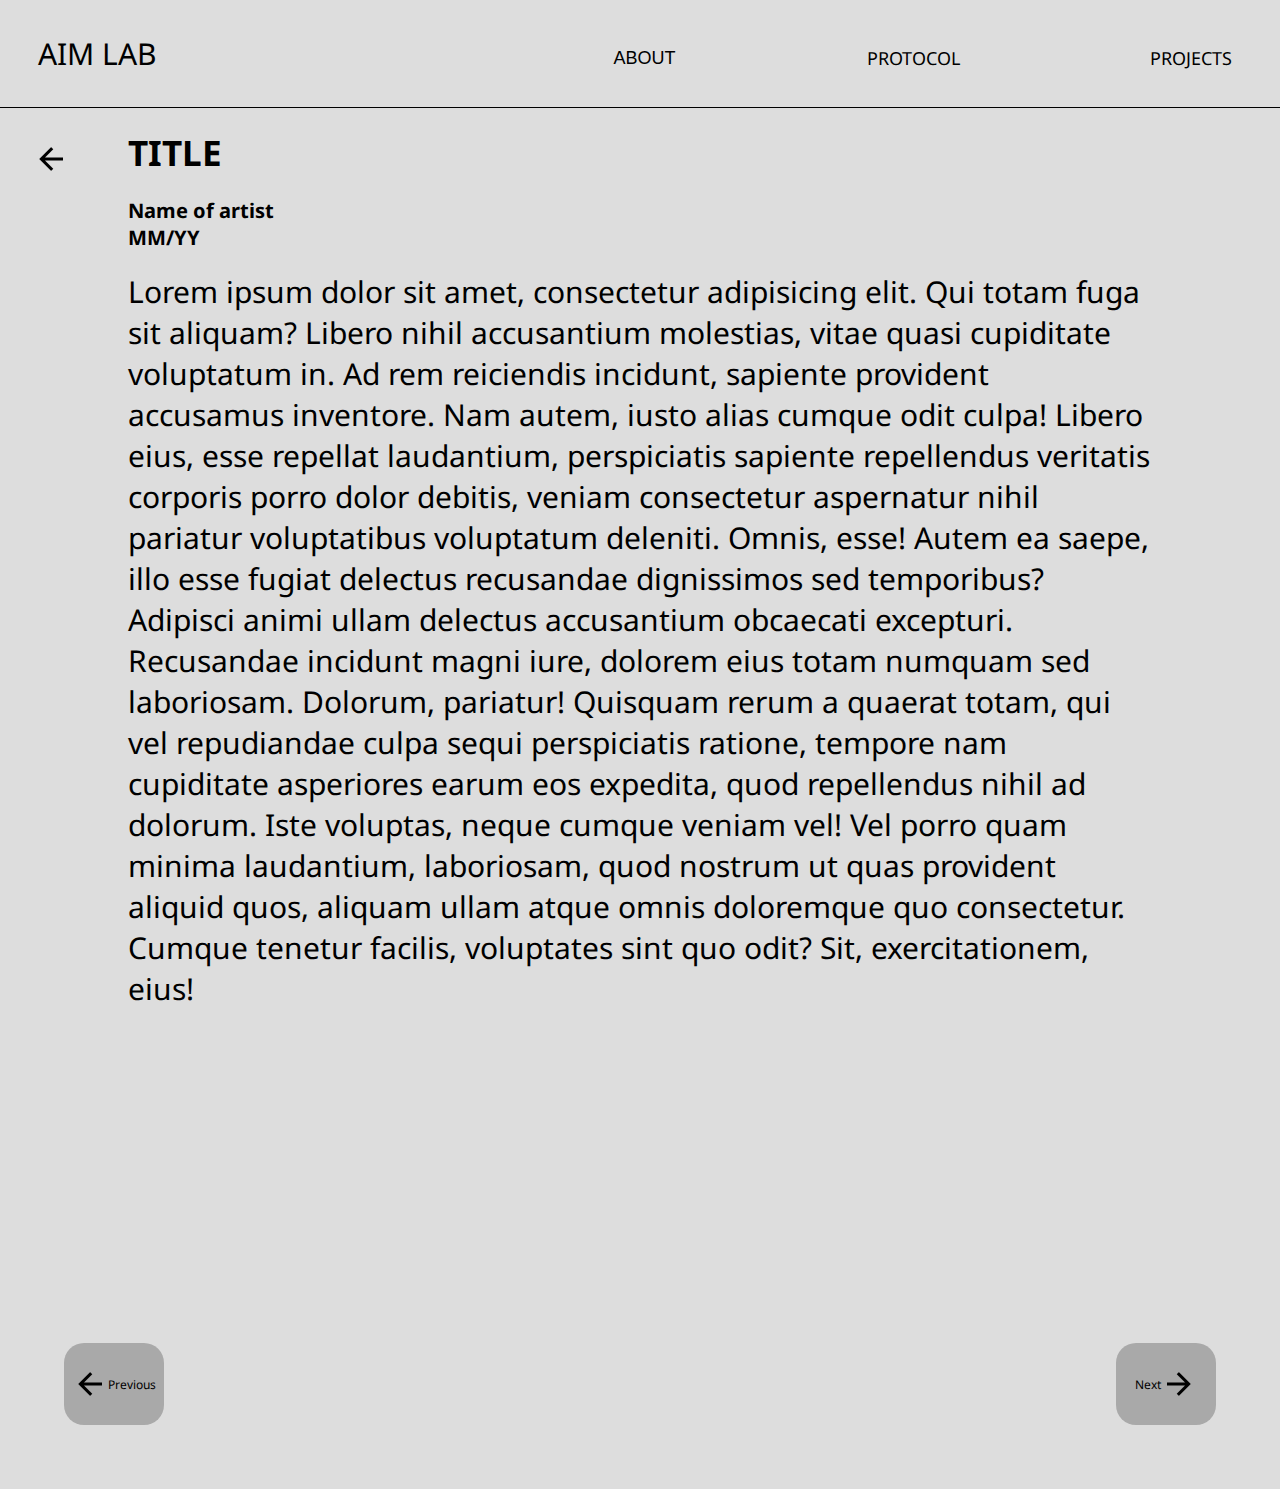
<file: AIM_website_1/page.html>
<!DOCTYPE html>
<html lang="en">
  <head>
    <meta charset="UTF-8" />
    <meta name="viewport" content="width=device-width, initial-scale=1.0" />
    <meta http-equiv="X-UA-Compatible" content="ie=edge" />
    <title>Document</title>

    <!-- favicon -->
    <link rel="icon" type="image/x-icon" href="#" />

    <!-- stylesheets -->
    <link rel="stylesheet" href="css/stylesheet.css" />
    <link rel="stylesheet" href="css/menu.css" />
    <link rel="stylesheet" href="css/protocol.css" />
    <link rel="stylesheet" href="css/toggle-switch.css" />
  </head>
  <body>
    <nav aria-labelledby="menu">
      <a href="index.html" tabindex="0" class="logo">AIM LAB</a>

      <ul>
        <li>
          <button
            id="openBtn_about"
            class="button red"
            aria-label="Display about submenu items"
            aria-expanded="false"
            tabindex="0"
          >
            About
          </button>
        </li>
        <li>
          <a href="protocol.html" class="button blue" tabindex="0">Protocol</a>
        </li>
        <li>
          <a href="projects.html" class="button green" tabindex="0">Projects</a>
        </li>
      </ul>
    </nav>

    <!-- overlay COntent wrapper -->
    <div id="aboutMenu" class="overlayContent">
      <div id="menu_grid">
        <div id="what" class="menuItem">
          <a href="" tabindex="0">What</a>
        </div>

        <div id="who" class="menuItem">
          <a href="" tabindex="0">Who</a>
          <img
            src="assets/icons/arrow-down.png"
            alt="arrow"
            class="arrow neutral"
          />
        </div>
        <div id="who-sub" class="submenu inactive">
          <a href="" tabindex="0">Steering Committee</a>
          <a href="" tabindex="0">Members</a>
        </div>

        <div id="where" class="menuItem">
          <a href="" tabindex="0">Where</a>
          <img
            src="assets/icons/arrow-down.png"
            alt="arrow"
            class="arrow neutral"
          />
        </div>

        <div id="where-sub" class="submenu inactive">
          <a href="" tabindex="0">Space</a>
          <a href="" tabindex="0">Design</a>
          <a href="" tabindex="0">Anticolonial reporting</a>
        </div>
      </div>
    </div>

    <section class="back-arrow-wrapper">
      <a href="" class="back-arrow clickable">
        <img
          src="assets/icons/arrow-left.png"
          alt="Back button"
          aria-labelledby="back button"
      /></a>
    </section>

    <section class="page_content single">
      <h3>title</h3>

      <div class="page_details">
        <h6>Name of artist</h6>
        <h6>MM/YY</h6>
      </div>

      <p>
        <span
          >Lorem ipsum dolor sit amet, consectetur adipisicing elit. Qui totam
          fuga sit aliquam? Libero nihil accusantium molestias, vitae quasi
          cupiditate voluptatum in. Ad rem reiciendis incidunt, sapiente
          provident accusamus inventore.</span
        >
        <span
          >Nam autem, iusto alias cumque odit culpa! Libero eius, esse repellat
          laudantium, perspiciatis sapiente repellendus veritatis corporis porro
          dolor debitis, veniam consectetur aspernatur nihil pariatur
          voluptatibus voluptatum deleniti. Omnis, esse!</span
        >
        <span
          >Autem ea saepe, illo esse fugiat delectus recusandae dignissimos sed
          temporibus? Adipisci animi ullam delectus accusantium obcaecati
          excepturi. Recusandae incidunt magni iure, dolorem eius totam numquam
          sed laboriosam. Dolorum, pariatur!</span
        >
        <span
          >Quisquam rerum a quaerat totam, qui vel repudiandae culpa sequi
          perspiciatis ratione, tempore nam cupiditate asperiores earum eos
          expedita, quod repellendus nihil ad dolorum. Iste voluptas, neque
          cumque veniam vel!</span
        >
        <span
          >Vel porro quam minima laudantium, laboriosam, quod nostrum ut quas
          provident aliquid quos, aliquam ullam atque omnis doloremque quo
          consectetur. Cumque tenetur facilis, voluptates sint quo odit? Sit,
          exercitationem, eius!</span
        >
      </p>
    </section>

    <section class="nav-posts">
      <a href="" class="previous-post clickable">
        <img
          src="assets/icons/arrow-left.png"
          alt="Back button"
          aria-labelledby="back button"
        />
        <p>Previous</p>
      </a>

      <a href="" class="next-post clickable">
        <p>Next</p>
        <img
          src="assets/icons/arrow-right.png"
          alt="Back button"
          aria-labelledby="back button"
        />
      </a>
    </section>

    <script src="js/menu.js"></script>
    <script src="js/protocol.js"></script>
  </body>
</html>
</file>
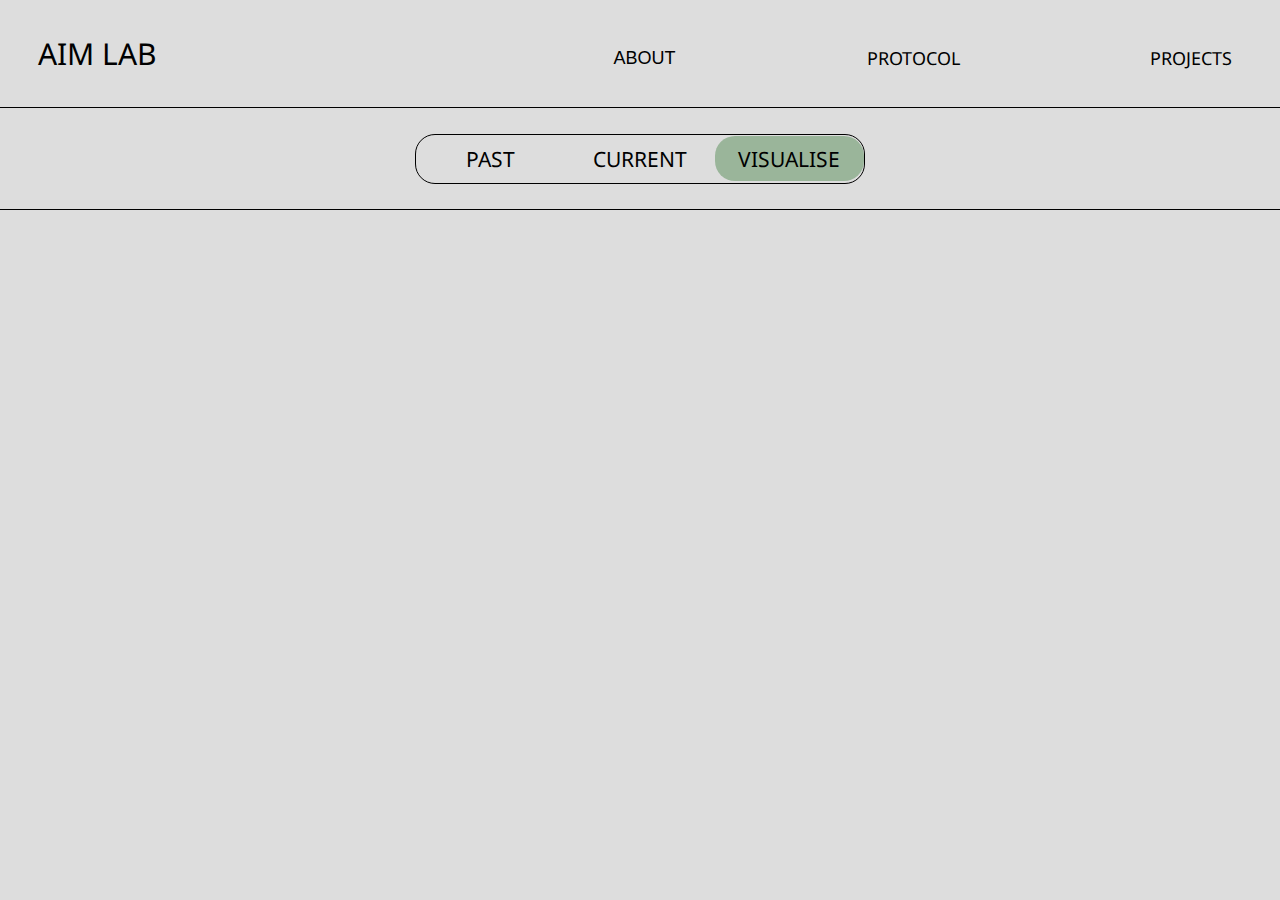
<file: AIM_website_1/projects_visualise.html>
<!DOCTYPE html>
<html lang="en">
  <head>
    <meta charset="UTF-8" />
    <meta name="viewport" content="width=device-width, initial-scale=1.0" />
    <meta http-equiv="X-UA-Compatible" content="ie=edge" />
    <title>Document</title>

    <!-- favicon -->
    <link rel="icon" type="image/x-icon" href="#" />

    <!-- stylesheets -->
    <link rel="stylesheet" href="css/stylesheet.css" />
    <link rel="stylesheet" href="css/menu.css" />
    <link rel="stylesheet" href="css/protocol.css" />
    <link rel="stylesheet" href="css/toggle-switch.css" />
    <link rel="stylesheet" href="css/product-grid.css" />
  </head>
  <body>
    <nav aria-labelledby="menu">
      <a href="index.html" tabindex="0" class="logo">AIM LAB</a>

      <ul>
        <li>
          <button
            id="openBtn_about"
            class="button red"
            aria-label="Display about submenu items"
            aria-expanded="false"
            tabindex="0"
          >
            About
          </button>
        </li>
        <li>
          <a href="protocol.html" class="button blue" tabindex="0">Protocol</a>
        </li>
        <li>
          <a href="projects.html" class="button green" tabindex="0">Projects</a>
        </li>
      </ul>
    </nav>

    <!-- overlay COntent wrapper -->
    <div id="aboutMenu" class="overlayContent">
      <div id="menu_grid">
        <div id="what" class="menuItem">
          <a href="" tabindex="0">What</a>
        </div>

        <div id="who" class="menuItem">
          <a href="" tabindex="0">Who</a>
          <img
            src="assets/icons/arrow-down.png"
            alt="arrow"
            class="arrow neutral"
          />
        </div>
        <div id="who-sub" class="submenu inactive">
          <a href="" tabindex="0">Steering Committee</a>
          <a href="" tabindex="0">Members</a>
        </div>

        <div id="where" class="menuItem">
          <a href="" tabindex="0">Where</a>
          <img
            src="assets/icons/arrow-down.png"
            alt="arrow"
            class="arrow neutral"
          />
        </div>

        <div id="where-sub" class="submenu inactive">
          <a href="" tabindex="0">Space</a>
          <a href="" tabindex="0">Design</a>
          <a href="" tabindex="0">Anticolonial reporting</a>
        </div>
      </div>
    </div>

    <section id="toggleContainer">
      <div id="toggle">
        <a
          href="projects_past.html"
          id="whatBtn"
          class="switch-option pointer green"
          >Past</a
        >
        <a href="projects.html" id="whoBtn" class="switch-option pointer green"
          >Current</a
        >
        <a
          href="projects_visualise.html"
          id="whereBtn"
          class="switch-option pointer green active"
          >Visualise</a
        >
        <div id="bkg-active" class="bkg-button green"></div>
      </div>
    </section>
    <script src="js/menu.js"></script>
    <script src="js/protocol.js"></script>
    <script src="js/toggle.js"></script>
  </body>
</html>
</file>
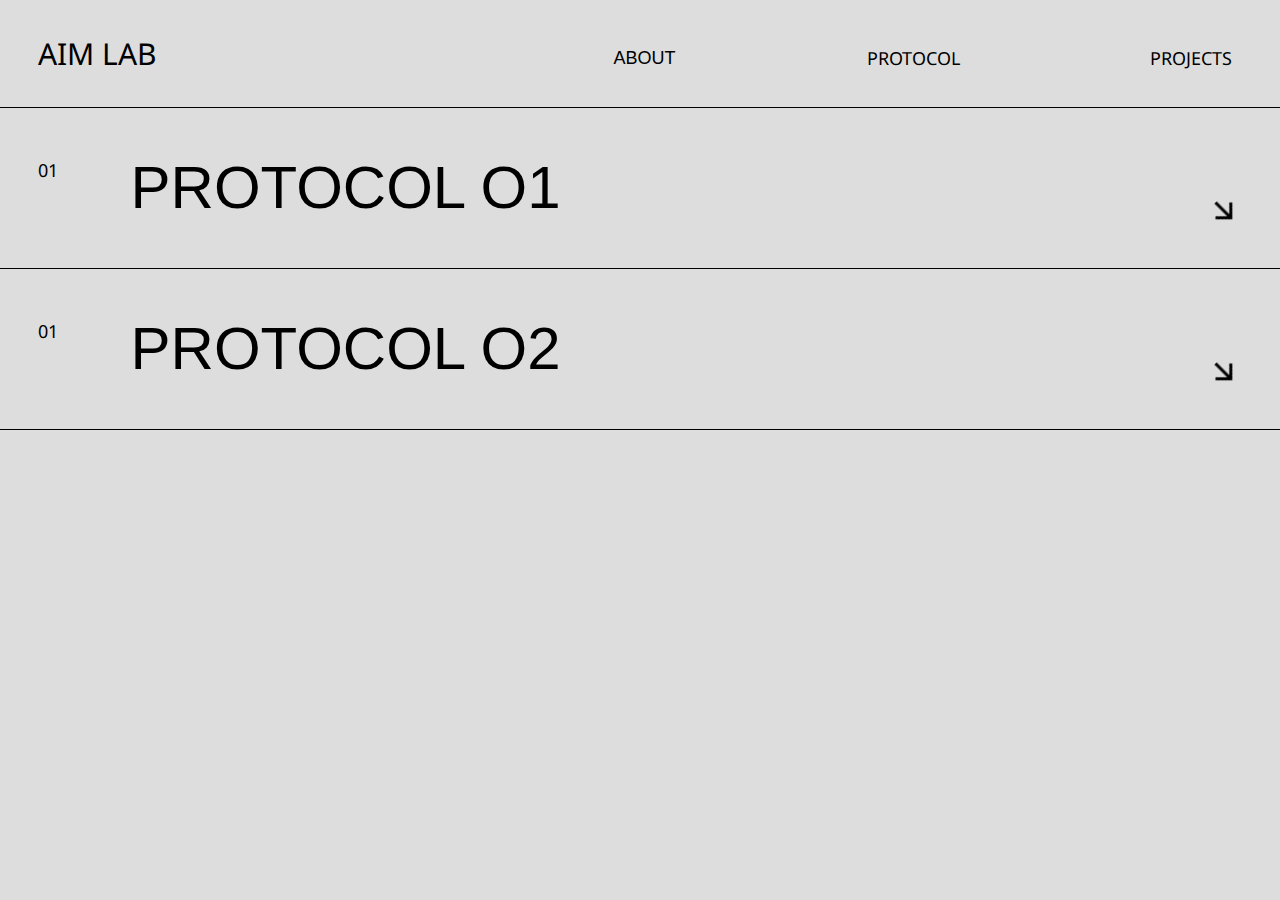
<file: AIM_website_1/protocol.html>
<!DOCTYPE html>
<html lang="en">
  <head>
    <meta charset="UTF-8" />
    <meta name="viewport" content="width=device-width, initial-scale=1.0" />
    <meta http-equiv="X-UA-Compatible" content="ie=edge" />
    <title>Document</title>

    <!-- favicon -->
    <link rel="icon" type="image/x-icon" href="#" />

    <!-- stylesheets -->
    <link rel="stylesheet" href="css/stylesheet.css" />
    <link rel="stylesheet" href="css/menu.css" />
    <link rel="stylesheet" href="css/protocol.css" />
  </head>
  <body>
    <nav aria-labelledby="menu">
      <a href="index.html" tabindex="0" class="logo">AIM LAB</a>

      <ul>
        <li>
          <button
            id="openBtn_about"
            class="button red"
            aria-label="Display about submenu items"
            aria-expanded="false"
            tabindex="0"
          >
            About
          </button>
        </li>
        <li>
          <a href="protocol.html" class="button blue" tabindex="0">Protocol</a>
        </li>
        <li>
          <a href="projects.html" class="button green" tabindex="0">Projects</a>
        </li>
      </ul>
    </nav>

    <!-- overlay COntent wrapper -->
    <div id="aboutMenu" class="overlayContent">
      <div id="menu_grid">
        <div id="what" class="menuItem">
          <a href="" tabindex="0">What</a>
        </div>

        <div id="who" class="menuItem">
          <a href="" tabindex="0">Who</a>
          <!-- <img
            src="assets/icons/arrow-down.png"
            alt="arrow"
            class="arrow neutral"
          /> -->
        </div>
        <div id="who-sub" class="submenu inactive">
          <a href="" tabindex="0">Steering Committee</a>
          <a href="" tabindex="0">Members</a>
        </div>

        <div id="where" class="menuItem">
          <a href="" tabindex="0">Where</a>
          <!-- <img
            src="assets/icons/arrow-down.png"
            alt="arrow"
            class="arrow neutral"
          /> -->
        </div>

        <div id="where-sub" class="submenu inactive">
          <a href="" tabindex="0">Space</a>
          <a href="" tabindex="0">Design</a>
          <a href="" tabindex="0">Anticolonial reporting</a>
        </div>
      </div>
    </div>

    <!-- list display -->
    <section id="list-display" aria-labelledby="list of protocols">
      <div class="option blue">
        <h5 class="number">01</h5>

        <div class="protocol-text">
          <button
            class="option-title pointer"
            aria-expanded="false"
            tabindex="0"
          >
            Protocol O1
          </button>

          <div class="details">
            <p>
              Lorem ipsum dolor sit amet, consectetur adipisicing elit.
              Temporibus fugit, architecto sequi asperiores veniam, explicabo
              distinctio cupiditate alias iure enim vero quis unde beatae
              repudiandae ipsam cum dolorum atque impedit.
            </p>

            <a href="" class="button black">View Protocol</a>
          </div>
        </div>

        <img
          src="assets/icons/arrow-down.png"
          alt="arrow"
          class="arrow neutral"
        />
      </div>

      <div class="option blue">
        <h5 class="number">01</h5>

        <div class="protocol-text">
          <button
            class="option-title pointer"
            aria-expanded="false"
            tabindex="0"
          >
            Protocol O2
          </button>

          <div class="details">
            <p>
              Lorem ipsum dolor sit amet, consectetur adipisicing elit.
              Temporibus fugit, architecto sequi asperiores veniam, explicabo
              distinctio cupiditate alias iure enim vero quis unde beatae
              repudiandae ipsam cum dolorum atque impedit.
            </p>

            <a href="" class="button black">View Protocol</a>
          </div>
        </div>

        <img
          src="assets/icons/arrow-down.png"
          alt="arrow"
          class="arrow neutral"
        />
      </div>
    </section>

    <script src="js/menu.js"></script>
    <script src="js/protocol.js"></script>
  </body>
</html>
</file>
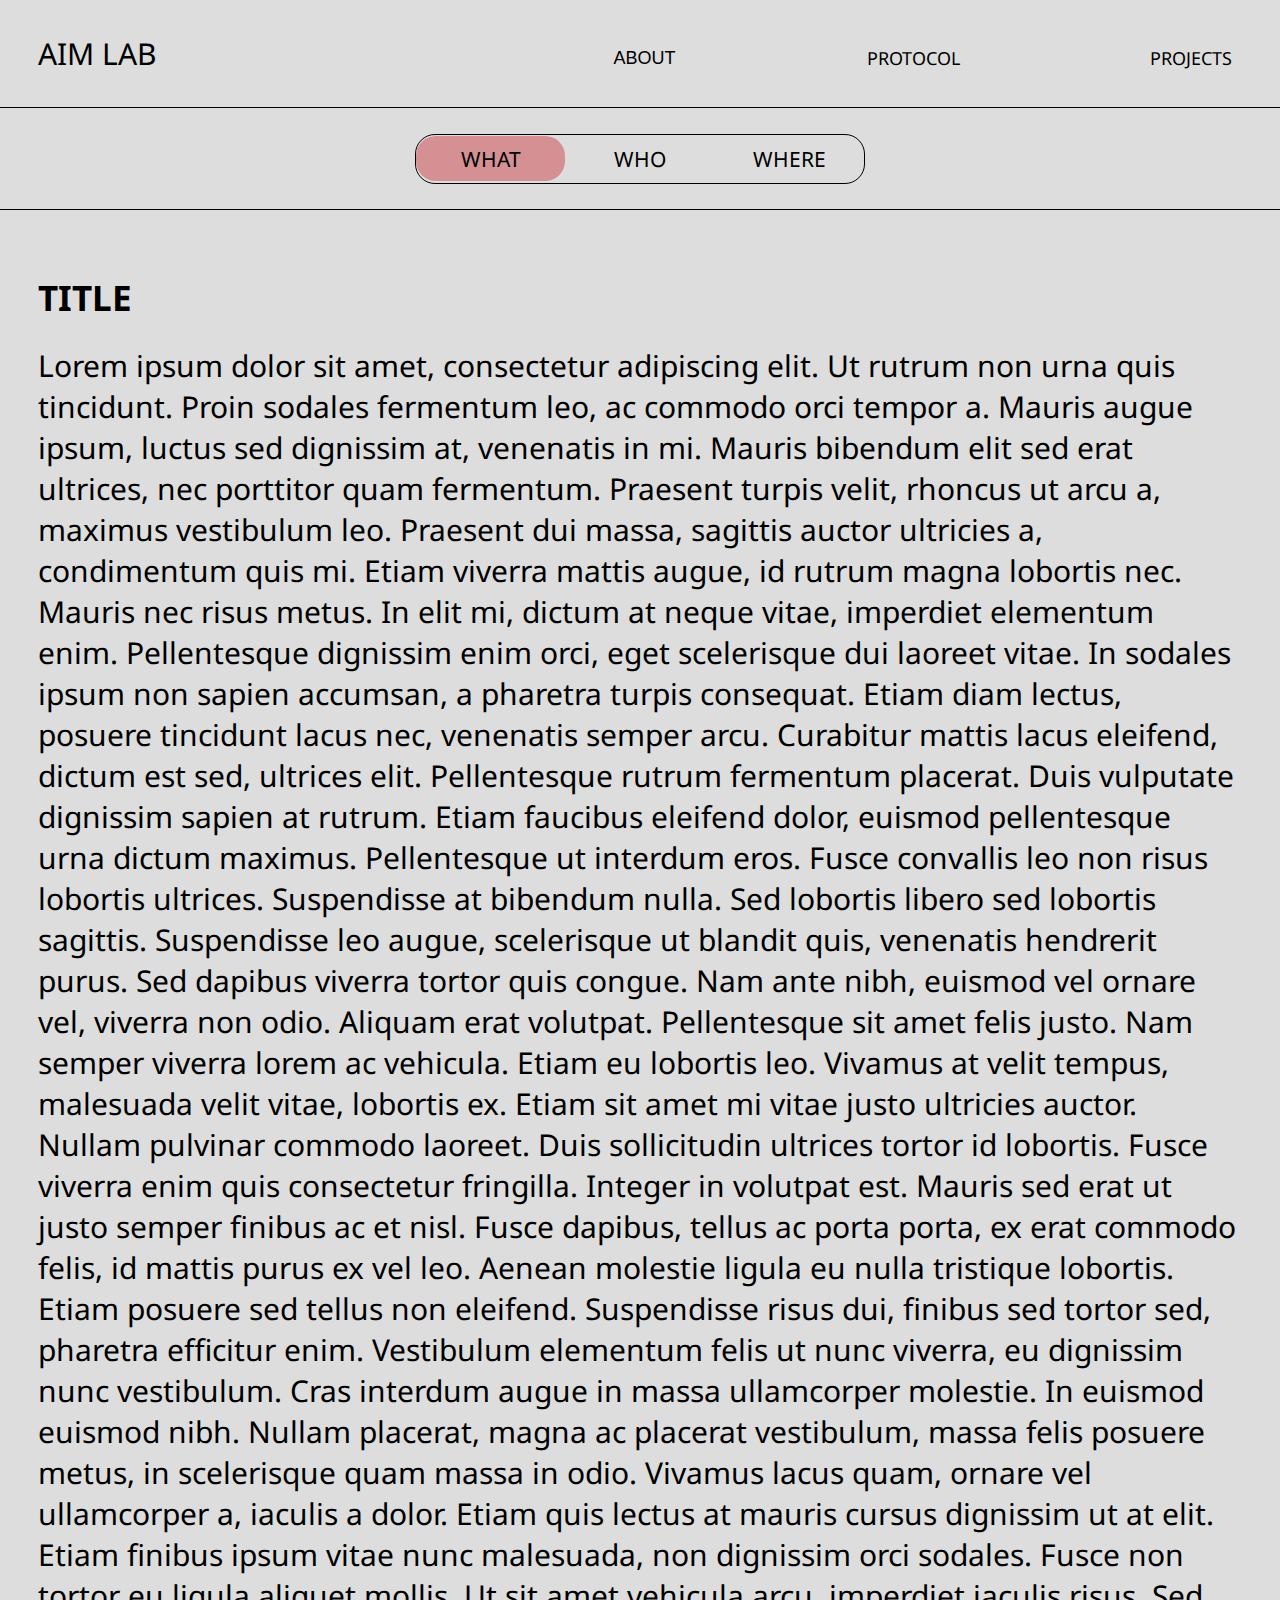
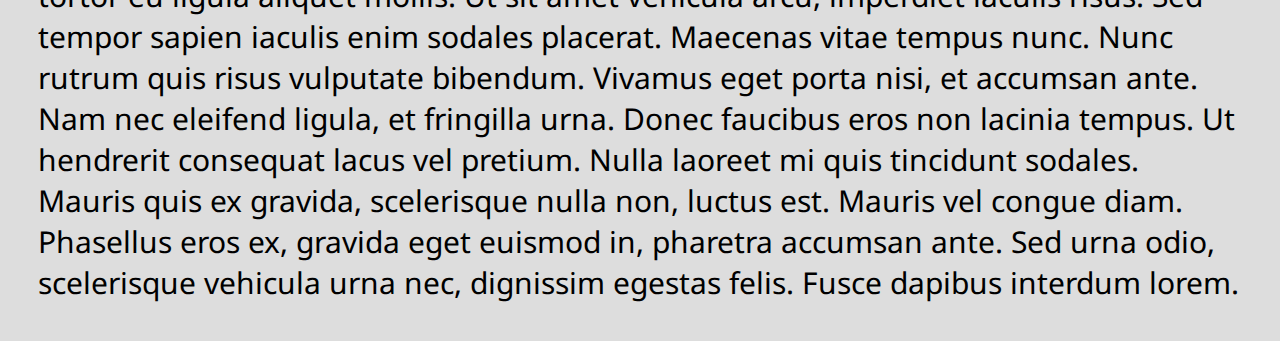
<file: AIM_website_1/what.html>
<!DOCTYPE html>
<html lang="en">
  <head>
    <meta charset="UTF-8" />
    <meta name="viewport" content="width=device-width, initial-scale=1.0" />
    <meta http-equiv="X-UA-Compatible" content="ie=edge" />
    <title>Document</title>

    <!-- favicon -->
    <link rel="icon" type="image/x-icon" href="#" />

    <!-- stylesheets -->
    <link rel="stylesheet" href="css/stylesheet.css" />
    <link rel="stylesheet" href="css/menu.css" />
    <link rel="stylesheet" href="css/protocol.css" />
    <link rel="stylesheet" href="css/toggle-switch.css" />
  </head>
  <body>
    <nav aria-labelledby="menu">
      <a href="index.html" tabindex="0" class="logo">AIM LAB</a>

      <ul>
        <li>
          <button
            id="openBtn_about"
            class="button red"
            aria-label="Display about submenu items"
            aria-expanded="false"
            tabindex="0"
          >
            About
          </button>
        </li>
        <li>
          <a href="protocol.html" class="button blue" tabindex="0">Protocol</a>
        </li>
        <li>
          <a href="projects.html" class="button green" tabindex="0">Projects</a>
        </li>
      </ul>
    </nav>

    <!-- overlay COntent wrapper -->
    <div id="aboutMenu" class="overlayContent">
      <div id="menu_grid">
        <div id="what" class="menuItem">
          <a href="" tabindex="0">What</a>
        </div>

        <div id="who" class="menuItem">
          <a href="" tabindex="0">Who</a>
          <img
            src="assets/icons/arrow-down.png"
            alt="arrow"
            class="arrow neutral"
          />
        </div>
        <div id="who-sub" class="submenu inactive">
          <a href="" tabindex="0">Steering Committee</a>
          <a href="" tabindex="0">Members</a>
        </div>

        <div id="where" class="menuItem">
          <a href="" tabindex="0">Where</a>
          <img
            src="assets/icons/arrow-down.png"
            alt="arrow"
            class="arrow neutral"
          />
        </div>

        <div id="where-sub" class="submenu inactive">
          <a href="" tabindex="0">Space</a>
          <a href="" tabindex="0">Design</a>
          <a href="" tabindex="0">Anticolonial reporting</a>
        </div>
      </div>
    </div>

    <section id="toggleContainer">
      <div id="toggle">
        <a
          href="what.html"
          id="option-1"
          class="switch-option red pointer active"
          >What</a
        >
        <a href="who.html" id="option-2" class="switch-option red pointer"
          >Who</a
        >
        <a href="where.html" id="option-3" class="switch-option red pointer"
          >Where</a
        >
        <div id="bkg-active" class="bkg-button red"></div>
      </div>
    </section>

    <section class="page_content">
      <h3>title</h3>

      <p>
        Lorem ipsum dolor sit amet, consectetur adipiscing elit. Ut rutrum non
        urna quis tincidunt. Proin sodales fermentum leo, ac commodo orci tempor
        a. Mauris augue ipsum, luctus sed dignissim at, venenatis in mi. Mauris
        bibendum elit sed erat ultrices, nec porttitor quam fermentum. Praesent
        turpis velit, rhoncus ut arcu a, maximus vestibulum leo. Praesent dui
        massa, sagittis auctor ultricies a, condimentum quis mi. Etiam viverra
        mattis augue, id rutrum magna lobortis nec. Mauris nec risus metus. In
        elit mi, dictum at neque vitae, imperdiet elementum enim. Pellentesque
        dignissim enim orci, eget scelerisque dui laoreet vitae. In sodales
        ipsum non sapien accumsan, a pharetra turpis consequat. Etiam diam
        lectus, posuere tincidunt lacus nec, venenatis semper arcu. Curabitur
        mattis lacus eleifend, dictum est sed, ultrices elit. Pellentesque
        rutrum fermentum placerat. Duis vulputate dignissim sapien at rutrum.
        Etiam faucibus eleifend dolor, euismod pellentesque urna dictum maximus.
        Pellentesque ut interdum eros. Fusce convallis leo non risus lobortis
        ultrices. Suspendisse at bibendum nulla. Sed lobortis libero sed
        lobortis sagittis. Suspendisse leo augue, scelerisque ut blandit quis,
        venenatis hendrerit purus. Sed dapibus viverra tortor quis congue. Nam
        ante nibh, euismod vel ornare vel, viverra non odio. Aliquam erat
        volutpat. Pellentesque sit amet felis justo. Nam semper viverra lorem ac
        vehicula. Etiam eu lobortis leo. Vivamus at velit tempus, malesuada
        velit vitae, lobortis ex. Etiam sit amet mi vitae justo ultricies
        auctor. Nullam pulvinar commodo laoreet. Duis sollicitudin ultrices
        tortor id lobortis. Fusce viverra enim quis consectetur fringilla.
        Integer in volutpat est. Mauris sed erat ut justo semper finibus ac et
        nisl. Fusce dapibus, tellus ac porta porta, ex erat commodo felis, id
        mattis purus ex vel leo. Aenean molestie ligula eu nulla tristique
        lobortis. Etiam posuere sed tellus non eleifend. Suspendisse risus dui,
        finibus sed tortor sed, pharetra efficitur enim. Vestibulum elementum
        felis ut nunc viverra, eu dignissim nunc vestibulum. Cras interdum augue
        in massa ullamcorper molestie. In euismod euismod nibh. Nullam placerat,
        magna ac placerat vestibulum, massa felis posuere metus, in scelerisque
        quam massa in odio. Vivamus lacus quam, ornare vel ullamcorper a,
        iaculis a dolor. Etiam quis lectus at mauris cursus dignissim ut at
        elit. Etiam finibus ipsum vitae nunc malesuada, non dignissim orci
        sodales. Fusce non tortor eu ligula aliquet mollis. Ut sit amet vehicula
        arcu, imperdiet iaculis risus. Sed tempor sapien iaculis enim sodales
        placerat. Maecenas vitae tempus nunc. Nunc rutrum quis risus vulputate
        bibendum. Vivamus eget porta nisi, et accumsan ante. Nam nec eleifend
        ligula, et fringilla urna. Donec faucibus eros non lacinia tempus. Ut
        hendrerit consequat lacus vel pretium. Nulla laoreet mi quis tincidunt
        sodales. Mauris quis ex gravida, scelerisque nulla non, luctus est.
        Mauris vel congue diam. Phasellus eros ex, gravida eget euismod in,
        pharetra accumsan ante. Sed urna odio, scelerisque vehicula urna nec,
        dignissim egestas felis. Fusce dapibus interdum lorem.
      </p>
    </section>
    <script src="js/menu.js"></script>
    <script src="js/protocol.js"></script>
    <script src="js/toggle.js"></script>
  </body>
</html>
</file>
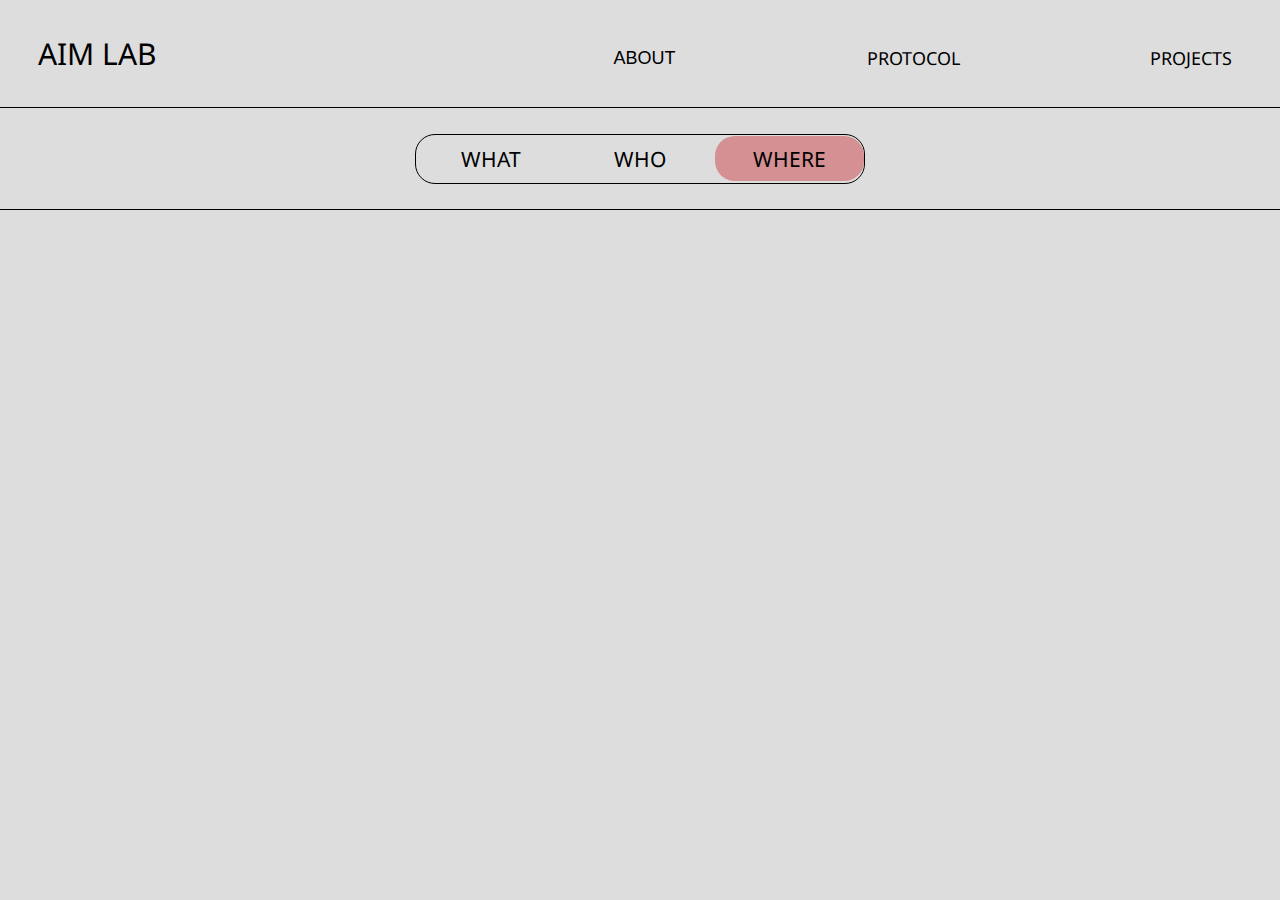
<file: AIM_website_1/where.html>
<!DOCTYPE html>
<html lang="en">
  <head>
    <meta charset="UTF-8" />
    <meta name="viewport" content="width=device-width, initial-scale=1.0" />
    <meta http-equiv="X-UA-Compatible" content="ie=edge" />
    <title>Document</title>

    <!-- favicon -->
    <link rel="icon" type="image/x-icon" href="#" />

    <!-- stylesheets -->
    <link rel="stylesheet" href="css/stylesheet.css" />
    <link rel="stylesheet" href="css/menu.css" />
    <link rel="stylesheet" href="css/protocol.css" />
    <link rel="stylesheet" href="css/toggle-switch.css" />
  </head>
  <body>
    <nav aria-labelledby="menu">
      <a href="index.html" tabindex="0" class="logo">AIM LAB</a>

      <ul>
        <li>
          <button
            id="openBtn_about"
            class="button red"
            aria-label="Display about submenu items"
            aria-expanded="false"
            tabindex="0"
          >
            About
          </button>
        </li>
        <li>
          <a href="protocol.html" class="button blue" tabindex="0">Protocol</a>
        </li>
        <li>
          <a href="projects.html" class="button green" tabindex="0">Projects</a>
        </li>
      </ul>
    </nav>

    <!-- overlay COntent wrapper -->
    <div id="aboutMenu" class="overlayContent">
      <div id="menu_grid">
        <div id="what" class="menuItem">
          <a href="" tabindex="0">What</a>
        </div>

        <div id="who" class="menuItem">
          <a href="" tabindex="0">Who</a>
          <img
            src="assets/icons/arrow-down.png"
            alt="arrow"
            class="arrow neutral"
          />
        </div>
        <div id="who-sub" class="submenu inactive">
          <a href="" tabindex="0">Steering Committee</a>
          <a href="" tabindex="0">Members</a>
        </div>

        <div id="where" class="menuItem">
          <a href="" tabindex="0">Where</a>
          <img
            src="assets/icons/arrow-down.png"
            alt="arrow"
            class="arrow neutral"
          />
        </div>

        <div id="where-sub" class="submenu inactive">
          <a href="" tabindex="0">Space</a>
          <a href="" tabindex="0">Design</a>
          <a href="" tabindex="0">Anticolonial reporting</a>
        </div>
      </div>
    </div>

    <section id="toggleContainer">
      <div id="toggle">
        <a href="what.html" id="option-1" class="switch-option red pointer"
          >What</a
        >
        <a href="who.html" id="option-2" class="switch-option red pointer"
          >Who</a
        >
        <a
          href="where.html"
          id="option-3"
          class="switch-option red pointer active"
          >Where</a
        >
        <div id="bkg-active" class="bkg-button red"></div>
      </div>
    </section>
    <script src="js/menu.js"></script>
    <script src="js/protocol.js"></script>
    <script src="js/toggle.js"></script>
  </body>
</html>
</file>
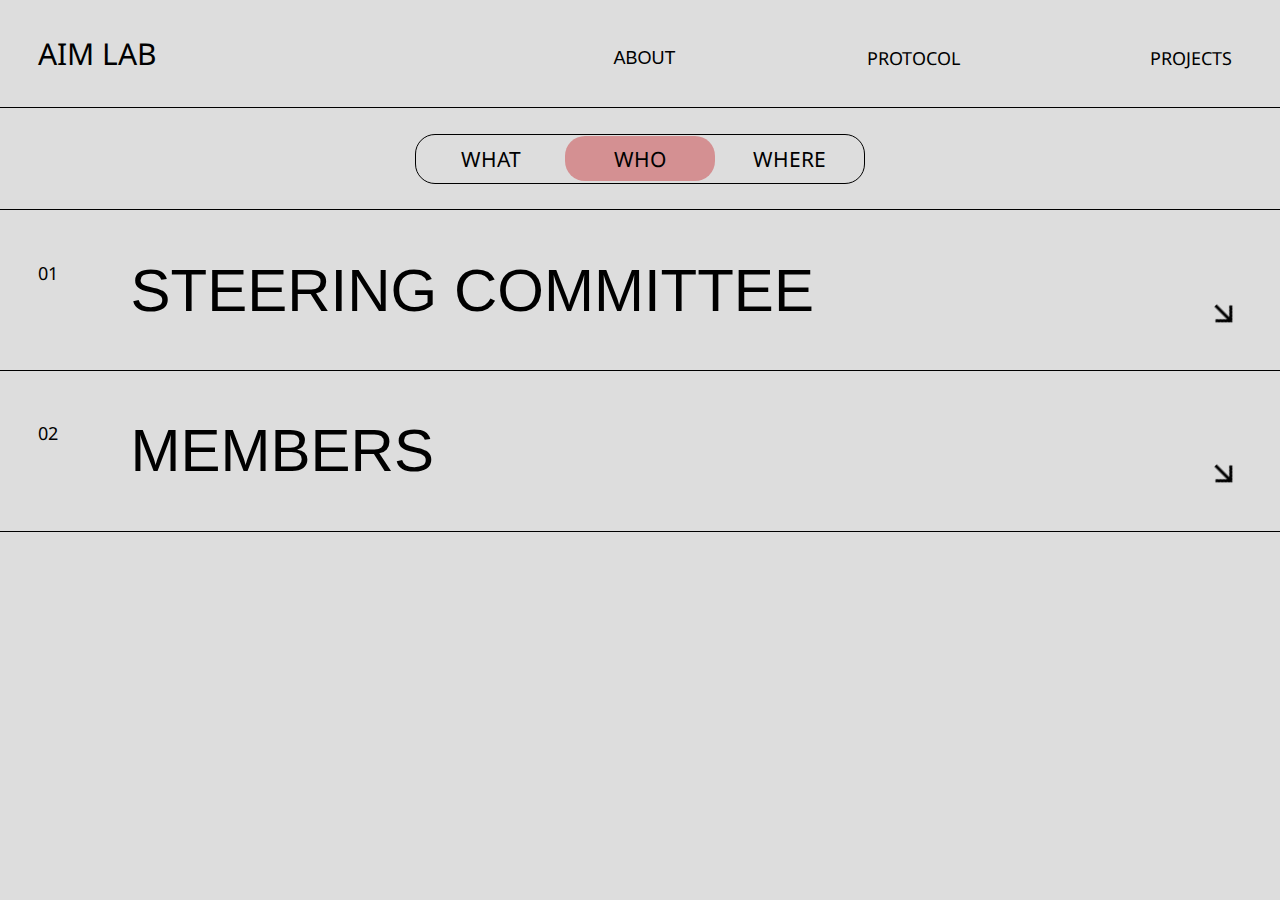
<file: AIM_website_1/who.html>
<!DOCTYPE html>
<html lang="en">
  <head>
    <meta charset="UTF-8" />
    <meta name="viewport" content="width=device-width, initial-scale=1.0" />
    <meta http-equiv="X-UA-Compatible" content="ie=edge" />
    <title>Document</title>

    <!-- favicon -->
    <link rel="icon" type="image/x-icon" href="#" />

    <!-- stylesheets -->
    <link rel="stylesheet" href="css/stylesheet.css" />
    <link rel="stylesheet" href="css/menu.css" />
    <link rel="stylesheet" href="css/protocol.css" />
    <link rel="stylesheet" href="css/toggle-switch.css" />
  </head>
  <body>
    <nav aria-labelledby="menu">
      <a href="index.html" tabindex="0" class="logo">AIM LAB</a>

      <ul>
        <li>
          <button
            id="openBtn_about"
            class="button red"
            aria-label="Display about submenu items"
            aria-expanded="false"
            tabindex="0"
          >
            About
          </button>
        </li>
        <li>
          <a href="protocol.html" class="button blue" tabindex="0">Protocol</a>
        </li>
        <li>
          <a href="projects.html" class="button green" tabindex="0">Projects</a>
        </li>
      </ul>
    </nav>

    <!-- overlay COntent wrapper -->
    <div id="aboutMenu" class="overlayContent">
      <div id="menu_grid">
        <div id="what" class="menuItem">
          <a href="" tabindex="0">What</a>
        </div>

        <div id="who" class="menuItem">
          <a href="" tabindex="0">Who</a>
          <img
            src="assets/icons/arrow-down.png"
            alt="arrow"
            class="arrow neutral"
          />
        </div>
        <div id="who-sub" class="submenu inactive">
          <a href="" tabindex="0">Steering Committee</a>
          <a href="" tabindex="0">Members</a>
        </div>

        <div id="where" class="menuItem">
          <a href="" tabindex="0">Where</a>
          <img
            src="assets/icons/arrow-down.png"
            alt="arrow"
            class="arrow neutral"
          />
        </div>

        <div id="where-sub" class="submenu inactive">
          <a href="" tabindex="0">Space</a>
          <a href="" tabindex="0">Design</a>
          <a href="" tabindex="0">Anticolonial reporting</a>
        </div>
      </div>
    </div>

    <section id="toggleContainer">
      <div id="toggle">
        <a href="what.html" id="option-1" class="switch-option red pointer"
          >What</a
        >
        <a
          href="who.html"
          id="option-2"
          class="switch-option red pointer active"
          >Who</a
        >
        <a href="where.html" id="option-3" class="switch-option red pointer"
          >Where</a
        >
        <div id="bkg-active" class="bkg-button red"></div>
      </div>
    </section>

    <!-- list display -->
    <section id="list-display" aria-labelledby="list of protocols">
      <div class="option red">
        <h5 class="number">01</h5>

        <div class="protocol-text">
          <button
            class="option-title pointer"
            aria-expanded="false"
            tabindex="0"
            id="committee"
          >
            Steering Committee
          </button>

          <div class="details">
            <p>
              Lorem ipsum dolor sit amet, consectetur adipisicing elit.
              Temporibus fugit, architecto sequi asperiores veniam, explicabo
              distinctio cupiditate alias iure enim vero quis unde beatae
              repudiandae ipsam cum dolorum atque impedit.
            </p>
          </div>
        </div>

        <img
          src="assets/icons/arrow-down.png"
          alt="arrow"
          class="arrow neutral"
        />
      </div>

      <div class="option red">
        <h5 class="number">02</h5>

        <div class="protocol-text">
          <button
            class="option-title pointer"
            aria-expanded="false"
            tabindex="0"
            id="members"
          >
            Members
          </button>

          <div class="details">
            <p>
              Lorem ipsum dolor sit amet, consectetur adipisicing elit.
              Temporibus fugit, architecto sequi asperiores veniam, explicabo
              distinctio cupiditate alias iure enim vero quis unde beatae
              repudiandae ipsam cum dolorum atque impedit.
            </p>
          </div>
        </div>

        <img
          src="assets/icons/arrow-down.png"
          alt="arrow"
          class="arrow neutral"
        />
      </div>
    </section>
    <script src="js/menu.js"></script>
    <script src="js/protocol.js"></script>
    <script src="js/toggle.js"></script>
  </body>
</html>
</file>
<file: AIM_website_1/css/stylesheet.css>
@import url("https://fonts.googleapis.com/css2?family=Noto+Sans:ital,wght@0,100;0,200;0,300;0,400;0,500;0,600;0,700;0,800;0,900;1,100;1,200;1,300;1,400;1,500;1,600;1,700;1,800;1,900&display=swap");
@import url("https://fonts.googleapis.com/css2?family=Noto+Serif:ital,wght@0,400;0,700;1,400;1,700&display=swap");
:root {
  /* palette */
  --textColor: black;

  --grey: #dddddd;
  --red: #d49092;
  --blue: #a2a2ba;
  --green: #9ab59a;
  --yellow: #c5a77e;

  --mainFont: "Noto Sans", sans-serif;
  --accentFont: "Noto Serif", serif;

  --line: var(--textColor) solid 1px;

  --mobileH2: 0.6em;
  --mobileBody: 0.5em;

  --pageMargin: 3%;
}

* {
  padding: 0;
  margin: 0;
  box-sizing: border-box;
}

body {
  background-color: var(--grey);
  font-family: var(--mainFont);
  /* padding: 3%; */
  font-size: 30px;
}

a:link,
a:visited {
  text-decoration: none;
  color: var(--textColor);
}

.button,
button {
  border-radius: 20px;
  padding: 5px 10px;
  color: var(--textColor);
  border-color: rgb(0, 0, 0, 0);
  background-color: rgb(0, 0, 0, 0);
  font-size: var(--mobileH2);
  text-transform: uppercase;
}

.clickable:active {
  transform: scale(0.95);
}

.button.black {
  border: var(--line);
}

.button.black:hover {
  background-color: black;
  color: var(--grey);
}

.button.red:hover {
  background-color: var(--red);
}

.button.green:hover {
  background-color: var(--green);
}

.button.yellow:hover {
  background-color: var(--yellow);
}

.button.blue:hover {
  background-color: var(--blue);
}

.arrow {
  width: 24px;
  height: 24px;
}

.arrow.neutral {
  transform: rotate(-45deg);
  transition: linear 0.1s;
}

.arrow.active {
  transform: rotate(180deg);
}

.arrow.neutral:hover {
  cursor: pointer;
}

.pointer {
  cursor: pointer;
}

.page_content {
  padding: var(--pageMargin);
}

.page_content h3 {
  padding: 5% 0%;
  text-transform: uppercase;
}

#tag-container {
  display: flex;
  flex-flow: wrap;
  justify-content: flex-start;
  width: 100vw;
  padding: 5%;
  gap: 10px;
  text-transform: uppercase;
}

#tag-container p:hover {
  background-color: black;
  color: var(--grey);
  cursor: pointer;
}

#tag-container p {
  padding: 1%;
  border: var(--line);
  border-radius: 10px;
  font-size: 0.5em;
  text-align: center;
}

.page_details {
  padding-bottom: 2%;
}

.back-arrow-wrapper {
  padding: 2%;
  position: fixed;
}
.back-arrow {
  width: 50px;
  height: 50px;
  background-color: darkgrey;
  border-radius: 50%;
  display: flex;
  justify-content: center;
  align-items: center;
}

.page_content.single {
  padding: 15% 5%;
  margin-bottom: 30vh;
}

.nav-posts {
  padding: 5%;
  width: 100%;
  display: flex;
  justify-content: space-between;
  font-size: 0.4em;
}

.previous-post,
.next-post {
  width: 100px;
  background-color: darkgrey;
  padding: 2%;
  border-radius: 20px;
  text-align: center;
  display: flex;
  justify-content: center;
  align-items: center;
}

.next-post {
  /* text-align: right; */
}
@media only screen and (min-width: 300px) {
}

/* Small devices (portrait tablets and large phones, 600px and up) */
@media only screen and (min-width: 600px) {
  .back-arrow-wrapper {
    padding: 5% 2%;
  }

  .page_content.single {
    padding: 0% 15%;
  }
}

/* Medium devices (landscape tablets, 768px and up) */
@media only screen and (min-width: 768px) {
  /* .event-details {
    padding-bottom: 5%;
  } */
}

/* Large devices (laptops/desktops, 992px and up) */
@media only screen and (min-width: 992px) {
  .arrow {
    width: 36px;
    height: 36px;
  }

  .page_content {
    padding: var(--pageMargin);
  }

  #tag-container {
    padding: 2%;
  }

  #tag-container p {
    padding: 0.5%;
  }

  .page_content h3 {
    padding: 2% 0%;
  }

  .back-arrow-wrapper {
    padding: 2%;
  }

  .page_content.single {
    padding: 0% 10%;
  }

  .back-arrow {
    background-color: rgba(0, 0, 0, 0);
  }

  .back-arrow:hover {
    background-color: darkgrey;
  }

  .member.page_content.single {
    padding: 2% 10%;
  }
}

/* Extra large devices (large laptops and desktops, 1200px and up) */
@media only screen and (min-width: 1400px) {
}
</file>
<file: AIM_website_1/css/menu.css>
nav {
  display: flex;
  justify-content: space-between;
  align-items: center;
  width: 100%;
  height: 20vh;
  text-transform: uppercase;
  background-color: var(--grey);
  padding: var(--pageMargin);
  border-bottom: var(--line);
  position: sticky;
  top: 0;
  z-index: 99;
  color: black;
}

ul {
  list-style-type: none;

  display: flex;
  flex-direction: column;
  align-items: center;
  height: 100%;
}

.overlayContent {
  top: 20%;
  overflow: hidden;

  width: 100%;

  height: 0;
  z-index: 200;
  position: fixed;

  background-color: var(--grey);
  transition: linear 0.5s;
}

.overlayContent.active {
  height: 80vh;
  transition: linear 0.5s;

  border-bottom: var(--line);
}

#menu_grid {
  display: grid;
  height: 100%;
  grid-template-columns: 1fr 1.5fr;
  grid-template-rows: 1fr 1fr;
  text-transform: uppercase;
  font-size: 1em;
}

#what {
  grid-column: 1/2;
  grid-row: 1/3;
}
#where {
  grid-column: 2/3;
  grid-row: 2/3;
  border-left: var(--line);
  border-top: var(--line);
}

#who {
  grid-column: 2/3;
  grid-row: 1/2;

  border-left: var(--line);
}

.menuItem {
  display: flex;
  justify-content: center;
  align-items: center;
}

.menuItem a {
  flex-grow: 0.5;
  margin-left: 20%;
}

.menuItem:hover {
  background-color: var(--red);
}

.menuItem:active {
  background-color: black;
}
.menuItem a:active {
  color: var(--grey);
}

#who img {
  text-align: right;
  justify-self: flex-end;
}
.arrow {
  align-self: flex-end;
  /* position: fixed; */
  right: 0px;
  /* margin-left: 60%; */
}

.submenu.inactive {
  display: none;
}

/* Small devices (portrait tablets and large phones, 600px and up) */
@media only screen and (min-width: 600px) {
}

/* Medium devices (landscape tablets, 768px and up) */
@media only screen and (min-width: 768px) {
  nav {
    height: 12vh;
  }

  .overlayContent.active {
    top: 12%;
    height: 50vh;
  }

  .menuItem a {
    flex-grow: 0.5;
    margin-left: 30%;
  }
  #menu_grid {
    grid-template-columns: 1fr 2fr;
    font-size: 2em;
  }

  #what a {
    margin-left: 15%;
  }
  .overlayContent {
    top: 12%;
  }
}

/* Large devices (laptops/desktops, 992px and up) */
@media only screen and (min-width: 992px) {
  ul {
    width: 50vw;
    justify-content: space-between;
    flex-direction: row;
    line-height: normal;
  }
}

/* Extra large devices (large laptops and desktops, 1200px and up) */
@media only screen and (min-width: 1400px) {
}
</file>
<file: AIM_website_1/css/protocol.css>
.details {
  display: none;
  transition: linear 5s;
}

.details.active {
  display: block;
}

.option {
  display: flex;
  width: 100%;
  padding: 3%;
  justify-content: space-between;
  border-bottom: var(--line);
}

.option.blue.active {
  background-color: var(--blue);
}

.option.red.active {
  background-color: var(--red);
}

.details p {
  padding-right: 10%;
  padding-bottom: 2%;
}

.protocol-text {
  width: 100%;
  padding-left: 5%;
}

.protocol-text button {
  font-weight: 400;
  text-transform: uppercase;
  /* font-size: 1em; */
  width: 100%;
  display: flex;
  justify-content: flex-start;
}

.number {
  font-weight: 400;
  font-size: 0.6em;
  padding-top: 2%;
}

/* Small devices (portrait tablets and large phones, 600px and up) */
@media only screen and (min-width: 600px) {
}

/* Medium devices (landscape tablets, 768px and up) */
@media only screen and (min-width: 768px) {
  .number {
    padding-top: 1%;
  }

  .protocol-text button {
    font-size: 1em;
  }
}

/* Large devices (laptops/desktops, 992px and up) */
@media only screen and (min-width: 992px) {
  .protocol-text button {
    font-size: 2em;
  }
}

/* Extra large devices (large laptops and desktops, 1200px and up) */
@media only screen and (min-width: 1400px) {
}
</file>
<file: AIM_website_1/css/toggle-switch.css>
#toggle {
  display: flex;
  border: var(--line);
  border-radius: 20px;
  width: 300px;
  height: 50px;

  margin: 2%;
  align-items: center;
  justify-content: space-between;
  text-align: center;
  text-transform: uppercase;
}

#toggleContainer {
  display: flex;
  justify-content: center;
  border-bottom: var(--line);
  position: sticky;
  background-color: var(--grey);
  top: 20vh;
  height: 100%;
  z-index: 100;
}

.switch-option {
  width: 150px;
  font-size: 0.5em;
  padding: 2% 3%;
  border-radius: 20px;

  height: 45px;
  display: flex;
  align-items: center;
  justify-content: center;
}

.switch-option.red.active {
  background-color: var(--red);
  /* border: var(--line); */
}

.switch-option.green.active {
  background-color: var(--green);
}

#bkg-active {
  width: 150px;
  height: 50px;
  border-radius: 20px;
  z-index: -99;
  position: absolute;
  padding: 1% 3%;
  /* border: var(--line); */
}

.bkg-button.red.active {
  background-color: var(--red);
  transition: linear 1s;
  /* border: var(--line); */
}

.bkg-button.green.active {
  background-color: var(--green);
  transition: linear 1s;
  /* border: var(--line); */
}

@media only screen and (min-width: 300px) {
}

/* Small devices (portrait tablets and large phones, 600px and up) */
@media only screen and (min-width: 600px) {
}

/* Medium devices (landscape tablets, 768px and up) */
@media only screen and (min-width: 768px) {
  #toggle {
    width: 450px;
  }

  #toggleContainer {
    top: 12vh;
  }

  .switch-option {
    font-size: 0.7em;
  }
}

/* Large devices (laptops/desktops, 992px and up) */
@media only screen and (min-width: 992px) {
}

/* Extra large devices (large laptops and desktops, 1200px and up) */
@media only screen and (min-width: 1400px) {
}
</file>
<file: AIM_website_1/css/product-grid.css>
.product-grid {
  padding-bottom: 10%;
  border-bottom: var(--line);
}

.grid-title {
  text-transform: uppercase;
  line-height: 1.1;
  padding: 5% 0%;
}

.grid-wrapper {
  display: flex;

  flex-flow: row wrap;
  grid-gap: 20px;
}

.product {
  padding: 5%;
  border: var(--line);
  width: 100%;
  border-radius: 20px;
  z-index: 0;
}

.product-thumbnail {
  width: auto;
  height: 300px;
  display: flex;
  justify-content: center;
  margin: 5% 0%;
  position: relative;
  z-index: 1;
  justify-content: center;
  align-items: flex-end;
}

.product-thumbnail img {
  width: 100%;
  height: 100%;
}

.product-title {
  font-size: 0.9em;
  line-height: 1.1;
  height: 10vh;
}

.event-date {
  font-weight: 500;
}

.product-exerpt {
  font-size: 0.5em;
  padding: 2.5% 0% 5% 0%;
}

.photo-description {
  font-size: 0.4em;
  padding: 5% 0%;
  border-top: var(--line);
}

#viewMore-events {
  display: flex;
  padding: 20px 0;
  justify-content: center;
}

.tag-position {
  width: 100%;
  position: absolute;

  display: flex;
  padding: 2%;
  gap: 10px;
}
.project-tag {
  background-color: var(--grey);
  color: black;
  border-radius: 20px;
  border: var(--grey) solid 1px;
  padding: 5px 10px;
  font-size: 0.4em;
  text-transform: uppercase;
}

/* Small devices (portrait tablets and large phones, 600px and up) */
@media only screen and (min-width: 600px) {
  .grid-title {
    padding: 0% 0% 3% 0%;
  }

  .product {
    flex: 1 48.5%;
    max-width: 48.5%;
  }
}

@media only screen and (min-width: 980px) {
  .product {
    flex: 1 32%;
    max-width: 32%;
    padding: 2%;
  }

  #viewMore-events {
    padding: 40px 0;
  }
}

@media only screen and (min-width: 1900px) {
  .product {
    flex: 1 23%;
  }
}
</file>
